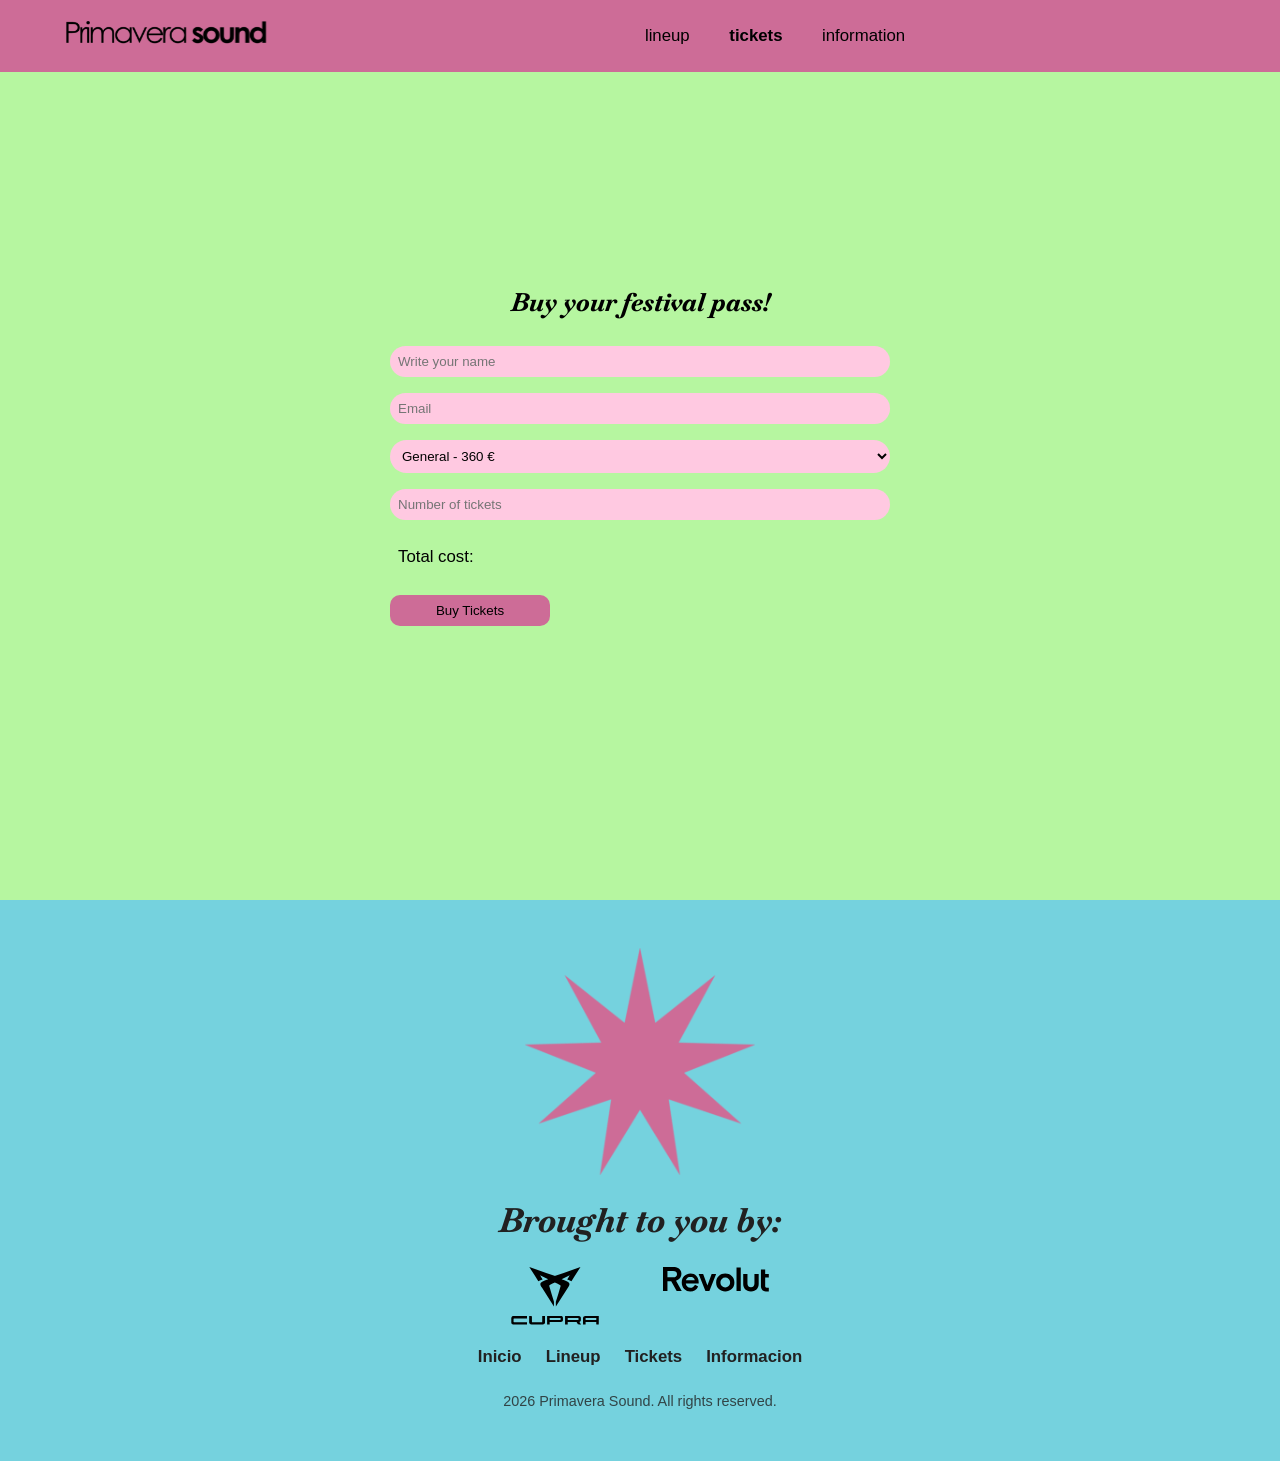
<file: entradas.html>
<!DOCTYPE html>
<html lang="es" data-theme="light">
<head>
    <meta charset="UTF-8">
    <meta name="viewport" content="width=device-width, initial-scale=1.0">
    <title>Primavera Sound 2026</title>
    <!--favicon -->
       <link rel="icon" type="image/svg+xml" href="/media/favicon/favicon.svg">
    <!-- Tipografías (Google Fonts) -->
    <link rel="preconnect" href="https://fonts.googleapis.com">
    <link rel="preconnect" href="https://fonts.gstatic.com" crossorigin>
    <link href="https://fonts.googleapis.com/css2?family=Baskervville:ital,wght@0,400..700;1,400..700&display=swap" rel="stylesheet">
     <!-- Tipografías (locales) -->
      <link href="fonts/century gothic/Century Gothic Bold Italic.otf">
      <link href="fonts/century gothic/Century Gothic Bold.otf">
    <link href="fonts/century gothic/Century Gothic Italic.otf">
    <link href="fonts/century gothic/Century Gothic Regular.otf">
    <!-- AOS desde CDN (jsDelivr), versión fijada -->
    <link rel="stylesheet" href="https://cdn.jsdelivr.net/npm/aos@2.3.4/dist/aos.css">
    <link rel="stylesheet" href="css/styles.css">
    </head>
    <body>

    <!-- ============ NAVEGACIÓN ============ -->
    <nav class="nav">
        <div class="nav__inner">
            <a href="index.html" class="logo"><img src="media/logo/logo.svg" alt="logo ps"></a>

            <ul class="nav__links" id="menu">
                <li><a href="index.html#inicio"></a></li>
                <li><a href="index.html#lineup">lineup</a></li>
                <li><a href="index.html#entradas">tickets</a></li>
                <li><a href="index.html#sobre">information</a></li>
            </ul>

            <div class="nav__actions">

                <button class="menu-toggle" type="button" aria-controls="menu" aria-expanded="false" aria-label="Abrir menú">
                    <span></span>
                    <span></span>
                    <span></span>
                </button>
            </div>
        </div>
    </nav>

        <div class="formulario">
        <section id="ticket">
            <h1>Buy your festival pass!</h1>
            <form onsubmit="return comprar()">
                <label for="nombre">Full Name:</label>
                <input type="text" id="nombre" placeholder="Write your name" required>
                <label for="correo">Email:</label>
                <input type="email" id="correo" placeholder="Email" required>
                <label for="exposicion">Exposición:</label>
                <select id="exposicion" onchange="costeTotal()">
                    <option value="e1">General  - 360 €</option>
                    <option value="e2">Day Pass - 150 €</option>
                    <option value="e3">VIP - 560 €</option>
                </select>
                <label for="numero">Number of tickets:</label>
                <input type="number" id="numero" min="1" max="10" placeholder="Number of tickets" required onchange="costeTotal()">
                <p>Total cost: <span id="coste"></span></p>
                <input type="submit" value="Buy Tickets">
            </form>
        </section>
        <div id="modal">
            <div>
                <h2>Thanks for your purchase</h2>
                <ul>
                    <li>Name: <span id="nom"></span></li>
                    <li>Email: <span id="corr"></span></li>
                    <li>Ticket type: <span id="ex"></span></li>
                    <li>Number of tickets: <span id="num"></span></li>
                    <li>Total Cost: <span id="ct"></span></li>
                </ul>
                <button onclick="cerrarVentana()">Aceptar</button>
            </div>
        </div>
    </div>
    <!-- ============ FOOTER ============ -->
    <footer class="footer">
        <div class="container footer__inner">
         <div class="logo">
            <img src="media/patrocinadores/logo.svg" alt="lgo">
         </div>
            <h1>Brought to you by:</h1>
            <div class="patrocinadores">
            <div class="cupra">
                <img src="media/patrocinadores/cupra.svg" alt="cupra">
            </div>
            <div class="revolut">
                <img src="media/patrocinadores/Revolut.svg" alt="revolut">
            </div>
            </div>
            <ul class="footer__links">
                <li><a href="index.html#inicio">Inicio</a></li>
                <li><a href="index.html#lineup" >Lineup</a></li>
                <li><a href="index.html#entradas">Tickets</a></li>
                <li><a href="index.html#sobre">Informacion</a></li>
            </ul>
            <p class="footer__copy"> <span id="year">2026</span> Primavera Sound. All rights reserved.</p>
        </div>
    </footer>
    
    <script src="js/script.js"></script>
    <script src="https://cdn.jsdelivr.net/npm/aos@2.3.4/dist/aos.js"></script>
    <script src="js/main.js"></script>
</body>
</html>
</file>
<file: css/styles.css>
/* ---------- 1. VARIABLES ---------- */
:root {
   
    --pink: #CD6C97;
    --blue: #75D2DE;
    --green: #B6F6A0;
    --on-accent: #212121;         
    --basquerville: "Baskervville", serif;
    --century-gothic: "Century Gothic", sans-serif;
    --nav-h: 72px;
    --radius: 6px;
    --speed: 0.2s;
}

/* ---------- 2. BASE ---------- */
*,
*::before,
*::after {
    margin: 0;
    padding: 0;
    box-sizing: border-box;
}

html {
    scroll-behavior: smooth;
    scroll-padding-top: calc(var(--nav-h) + 16px);   
}

body {
    font-family: var(--century-gothic);
    font-size: 1.05rem;
    line-height: 1.6;
    color: var(--ink);
    background-color: var(--bg);
    overflow-x: hidden;
    transition: background-color 0.3s ease, color 0.3s ease;
}

body.menu-open {
    overflow: hidden;
}

img {
    display: block;
    max-width: 100%;
}

a {
    color: inherit;
}

ul {
    list-style: none;
}

:focus-visible {
    outline: 3px dashed var(--pink);
    outline-offset: 3px;
}

.container {
    width: 100%;
    max-width: 1200px;
    margin: 0 auto;
    padding: 0 1.5rem;
    gap: 0rem;
}

/* ---------- 3. BOTONES ---------- */
.btn {
    display: inline-block;
    padding: 0.8rem 1.4rem;
    font-family: var(--font-body);
    font-weight: 700;
    font-size: 1rem;
    text-transform: uppercase;
    letter-spacing: 0.04em;
    text-decoration: none;
    border: var(--border);
    border-radius: var(--radius);
    box-shadow: var(--shadow-sm);
    cursor: pointer;
    transition: transform var(--speed) ease, box-shadow var(--speed) ease, background-color var(--speed) ease;
}

.btn:hover {
    transform: translate(-2px, -2px);
    box-shadow: var(--shadow);
}


/* ---------- 4. NAVEGACIÓN ---------- */
.nav {
    position: fixed;
    top: 0;
    left: 0;
    width: 100%;
    height: var(--nav-h);
    background: var(--surface);
    border-bottom: var(--border);
    z-index: 1000;
    background-color: var(--pink)
}

.nav.is-scrolled {
    box-shadow: 0 4px 0 var(--ink);
}

.nav__inner {
    display: flex;
    align-items: center;
    justify-content: space-between;
    gap: 1rem;
    height: 100%;
    max-width: 1200px;
    margin: 0 auto;
    padding: 0 1.5rem;
}

.logo {
    width: 20rem;
    display: flex;
    align-items: center;
    gap: 0.3rem;
}

.logo span {
    background: var(--pink);
    color: var(--on-accent);
    border: var(--border);
    border-radius: var(--radius);
    padding: 0 0.4rem;
    transform: rotate(-3deg);
    transition: transform var(--speed) ease;
}

.logo:hover span {
    transform: rotate(3deg);
}

.nav__links {
    display: flex;
    gap: 0.5rem;
}

.nav__links a {
    display: block;
    padding: 0.4rem 0.8rem;
    font-weight: 300;
    text-decoration: none;
    border: 3px solid transparent;
    border-radius: var(--radius);
    transition: background-color var(--speed) ease, border-color var(--speed) ease, transform var(--speed) ease;
}
.nav__links li:nth-child(3) a {
    display: block;
    padding: 0.4rem 0.8rem;
    font-weight: 700;
    text-decoration: none;
    border: 3px solid transparent;
    border-radius: var(--radius);
    transition: background-color var(--speed) ease, border-color var(--speed) ease, transform var(--speed) ease;
}



.nav__actions {
    display: flex;
    align-items: center;
    gap: 0.6rem;
}

/* Botón hamburguesa (oculto en escritorio) */
.menu-toggle {
    display: none;
    flex-direction: column;
    justify-content: center;
    gap: 5px;
    width: 44px;
    height: 44px;
    padding: 0 9px;
    background: var(--surface);
    border: var(--border);
    border-radius: var(--radius);
    box-shadow: 3px 3px 0 var(--ink);
    cursor: pointer;
    
}

.menu-toggle span {
    display: block;
    height: 3px;
    background: var(--on-accent);
    transition: transform 0.3s ease, opacity 0.2s ease;
}
.menu-toggle[aria-expanded="true"] span:nth-child(1) {
    transform: translateY(8px) rotate(45deg);
}

.menu-toggle[aria-expanded="true"] span:nth-child(2) {
    opacity: 0;
}

.menu-toggle[aria-expanded="true"] span:nth-child(3) {
    transform: translateY(-8px) rotate(-45deg);
}

/* ---------- 5. HERO ---------- */
h4{
    font-size: 2rem;
    display: flex;
    justify-content: center;
    font-weight: 100;
}
.hero {
    min-height: 100vh;
    padding: calc(var(--nav-h) + 3rem) 0 4rem;
    display: flex;
    align-items: center;
    background-color: var(--blue);
}

.hero__inner {
    display: flex;
    align-items: center;
    gap: 6rem;
}

.hero__text {
    flex: 1 1 50%;
}

.hero__media {
    display: flex;
    justify-content: center;
    flex: 0 1 100px;        
    margin: 0 auto;
    position: relative;
    animation: popIn 0.8s 0.4s ease both;
}

.tag {
    display: inline-block;
    padding: 0.25rem 0.8rem;
    margin-bottom: 1.2rem;
    font-weight: 700;
    font-size: 0.85rem;
    text-transform: uppercase;
    letter-spacing: 0.08em;
    background: var(--green);
    color: var(--on-accent);
    border: var(--border);
    border-radius: 999px;
    animation: slideUp 0.6s ease both;
}


.hero__frame img {
    display: flex;
    align-items: center;
    width: 100%;
    height: 100%;
    object-fit: cover;
}

/* Pegatina giratoria */
.sticker {
    position: absolute;
    top: -6px;
    right: -6px;
    width: 110px;
    height: 110px;
    display: flex;
    align-items: center;
    justify-content: center;
    text-align: center;
    font-family: var(--font-display);
    font-size: 0.95rem;
    line-height: 1.1;
    text-transform: uppercase;
    background: var(--yellow);
    color: var(--on-accent);
    border: var(--border);
    border-radius: 50%;
    box-shadow: var(--shadow-sm);
    animation: spin 14s linear infinite;
}

/* ---------- 7. SECCIONES ---------- */
main {
    overflow-x: hidden;
    overflow-x: clip;
}

.section {
    padding: 6rem 0;
}

.section--alt {
    background: var(--surface-2);
    border-top: var(--border);
    border-bottom: var(--border);
}

.section__title {
    display: table;           
    margin: 0 auto 3.5rem;
    padding: 0.4rem 1.2rem;
    font-size: clamp(6rem, 4vw, 2.8rem);
    font-family: var(--basquerville) ;
    font-weight: bold;
    font-style: italic;
}

.section__title--left {
    margin-left: 0;
    margin-bottom: 1.8rem;
}

/* ---------- 8. TARJETAS (FLEXBOX) ---------- */
.cards {
    display: flex;
    flex-wrap: wrap;
    gap: 1rem;
}


.cards__item {
    flex: 1 0 280px;
    display: flex;
    justify-content: center;
}


.card:hover {
    transform: translate(-4px, -4px) rotate(-1deg);
    box-shadow: var(--shadow-lg);
}

.card__img {
    border-bottom: var(--border);
    overflow: hidden;
}

.btn-tickets{
    display: flex;
    justify-content: center;
    font-size: 2rem;
    text-decoration: none;
    background-color: #B6F6A0;
    margin: 10%;
    border-radius: 25px;
}

/* ----------Cartel---------- */
.dia1{
    background-color: var(--pink);
    padding: 2rem;
}
.dia2{
    background-color: var(--green);
    padding: 2rem;
}
.dia3{
    background-color: var(--blue);
    padding: 2rem;
}
h1{
    font-family: var(--basquerville);
    font-weight: bold;
    font-style: italic;
}
h2{
    font-family: var(--century-gothic);
    font-weight: bolder;
}


/* ----------Lineup(SCROLL HORIZONTAL) ---------- */
.gallery {
  display: flex;
  gap: 20px;
  width: 100%;
  max-width: 1200px;    
  overflow-x: auto;      
  overflow-y: hidden;
  padding: 20px;
}

#lineup {
    background-color: var(--green);
}

.gallery__item {
  flex: 0 0 auto;        
  margin: 0;
}

.gallery__img img {
  height: 400px;        
  width: auto;          
  display: block;
}
.gallery::-webkit-scrollbar {
  display: none; 
}
.gallery__item:hover .gallery__img img {
    transform: scale(1.1) rotate(2deg);
    filter: grayscale(0);
}
/* ---------- 10. SOBRE ELLOS (FLEXBOX) ---------- */
.about {
    display: flex;
    align-items: center;
    gap: 3rem;
    flex-direction: column;
}

#sobre{
     background-color: var(--pink);
}

.about__intro {
    flex: 1 1 40%;
}

.about__intro p {
    font-size: 1.15rem;
    color: var(--muted);
    margin-bottom: 2rem;
}

.about__list {
    flex: 1 1 60%;
    display: flex;
    flex-direction: column;
    gap: 1.5rem;
}

.about__item {
    padding: 1.4rem 1.6rem;
    background: var(--surface);
    border: var(--border);
    border-left-width: 12px;
    border-radius: var(--radius);
    box-shadow: var(--shadow);
}

.about__item:nth-child(1) { border-left-color: var(--green); }
.about__item:nth-child(2) { border-left-color: var(--blue); }
.about__item:nth-child(3) { border-left-color: var(--pink); }

.about__item h3 {
    font-size: 1.3rem;
    margin-bottom: 0.5rem;
}

.about__item p {
    color: var(--muted);
}

/* ---------- 11. FOOTER ---------- */
.logo{
    width: 20%;
}
.patrocinadores{
    display: flex;
    justify-content:center;
    gap: 4rem;
}

.cupra{
    width: 15%;
}
.footer {
    padding: 3rem 0;
    background: var(--yellow);
    color: var(--on-accent);
    border-top: var(--border);
    background-color: var(--blue);
}

.footer__inner {
    display: flex;
    flex-direction: column;
    align-items: center;
    gap: 1.2rem;
    text-align: center;
}

.logo--footer {
    color: var(--on-accent);
}

.logo--footer span {
    border-color: var(--on-accent);
}

.footer__links {
    display: flex;
    flex-wrap: wrap;
    justify-content: center;
    gap: 0.5rem 1.5rem;
}

.footer__links a {
    font-weight: 700;
    text-decoration: none;
    border-bottom: 3px solid transparent;
    transition: border-color var(--speed) ease;
}

.footer__links a:hover {
    border-color: var(--on-accent);
}

.footer__copy {
    font-size: 0.9rem;
    opacity: 0.8;
}
/* ----------COMPRAS---------- */
input{
    border-radius: 25px;
    background-color: #ffc9e1;
    border-style: none;
}
select {
    border-radius: 25px;
    background-color: #ffc9e1;
    border-style: none;
}
.formulario{
    background-color: var(--green);
}

#ticket,
#modal {
    padding: 2rem;
    min-height: 100vh;
    display: flex;
    flex-direction: column;
    align-items: center;
    justify-content: center;
}

section > h1 {
    margin: 1rem 0;
}

section > form {
    width: 80%;
    max-width: 500px;
}

section > form > label {
    display: none;
}

section > form > input,
section > form > select,
section > form > p {
    width: 100%;
    margin: 0.5rem 0;
    padding: 0.5rem;
    font-family:var(--serifa) ;
}

section > form > input[type=submit],
#modal > div > button {
    width: 10rem;
    margin: 0.5rem 0;
    padding: 0.5rem;
    background-color: var(--pink);
    border-radius: 10px;
    border: var(--bg-color) 2px solid;
    transition: 0.5s;
    cursor: pointer;
}

section > form > input[type=submit]:hover,
#modal > div > button:hover {
    background-color: var(--pink);
}

#modal {
    position: fixed;
    inset: 0;
    background-color: #CD6C9790;
    display: none;
}

#modal > div {
    background-color: var(--blue);
    padding: 2rem;
}

#modal > div > h2,
#modal > div > ul > li,
#modal > div > button {
    margin: 0.5rem 0;
}
/* ---------- ANIMACIONES CSS3 ---------- */
@keyframes slideUp {
    from {
        opacity: 0;
        transform: translateY(40px);
    }
    to {
        opacity: 1;
        transform: translateY(0);
    }
}

@keyframes popIn {
    0% {
        opacity: 0;
        transform: scale(0.85) rotate(-4deg);
    }
    70% {
        opacity: 1;
        transform: scale(1.03) rotate(1deg);
    }
    100% {
        opacity: 1;
        transform: scale(1) rotate(0);
    }
}

@keyframes spin {
    from { transform: rotate(0deg); }
    to { transform: rotate(360deg); }
}

@keyframes marquee {
    from { transform: translateX(0); }
    to { transform: translateX(calc(-100% - var(--gap))); 
    } 
}

/* ---------- 13. RESPONSIVE ---------- */

/* Tablet */
@media (max-width: 900px) {
    .hero__inner {
        flex-direction: column;
        text-align: center;
    }
    .hero__media {
        width: 100%;
        max-width: 380px;
    }

    .gallery {
        grid-template-columns: repeat(2, 1fr);
    }
    
}

/* Móvil: aparece el menú hamburguesa */
@media (max-width: 768px) {
    .menu-toggle {
        display: flex;

    }

    .nav--hidden {
        transform: translateY(calc(-100% - 8px));
    }

    .nav::before {
        content: "";
        position: absolute;
        top: 0;
        left: 0;
        right: 0;
        bottom: -3px;            
        z-index: 2;
        background: var(--pink);
        border-bottom: var(--border);
        transition: background-color 0.3s ease;
    }

    .logo,
    .nav__actions {
        position: relative;
        z-index: 3;
    }

    .nav__links {
        position: fixed;
        top: 0;
        left: 0;
        z-index: 1;
        width: 100%;
        height: 100vh;
        height: 100dvh;             
        flex-direction: column;
        justify-content: center;
        align-items: center;
        gap: 0.8rem;
        padding: calc(var(--nav-h) + 1rem) 1.5rem 2rem;
        background-color: var(--pink);
        background-image: radial-gradient(var(--dot) 1.5px, transparent 1.5px);
        background-size: 22px 22px;
        border-bottom: 6px solid var(--ink);   
        transform: translateY(-100%);
        visibility: hidden;         
        transition: transform 0.45s cubic-bezier(0.7, 0, 0.3, 1), visibility 0s linear 0.45s;
    }

    .nav__links.is-open {
        transform: translateY(0);
        visibility: visible;
        transition: transform 0.45s cubic-bezier(0.7, 0, 0.3, 1), visibility 0s linear 0s;
    }

    .nav__links li {
        opacity: 0;
        transform: translateY(-16px);
        transition: opacity 0.3s ease, transform 0.3s ease;
    }

    .nav__links.is-open li {
        opacity: 1;
        transform: translateY(0);
    }

    .nav__links.is-open li:nth-child(1) { transition-delay: 0.15s; }
    .nav__links.is-open li:nth-child(2) { transition-delay: 0.2s; }
    .nav__links.is-open li:nth-child(3) { transition-delay: 0.25s; }
    .nav__links.is-open li:nth-child(4) { transition-delay: 0.3s; }

    .nav__links a {
        padding: 0.4rem 1.2rem;
        font-family: var(--font-display);
        font-size: 2rem;
        text-transform: uppercase;
    }

    .section {
        padding: 4.5rem 0;
    }

    .about {
        flex-direction: column;
    }

    .sticker {
        width: 88px;
        height: 88px;
        font-size: 0.8rem;
        top: -4px;
        right: -4px;
    }
}

/* Móvil pequeño */
@media (max-width: 560px) {
    .gallery {
        grid-template-columns: 1fr;
    }

    .hero__buttons .btn {
        width: 100%;
        text-align: center;
    }
    .section__title {
    font-size: clamp(3rem, 4vw, 6rem);
}

}
</file>
